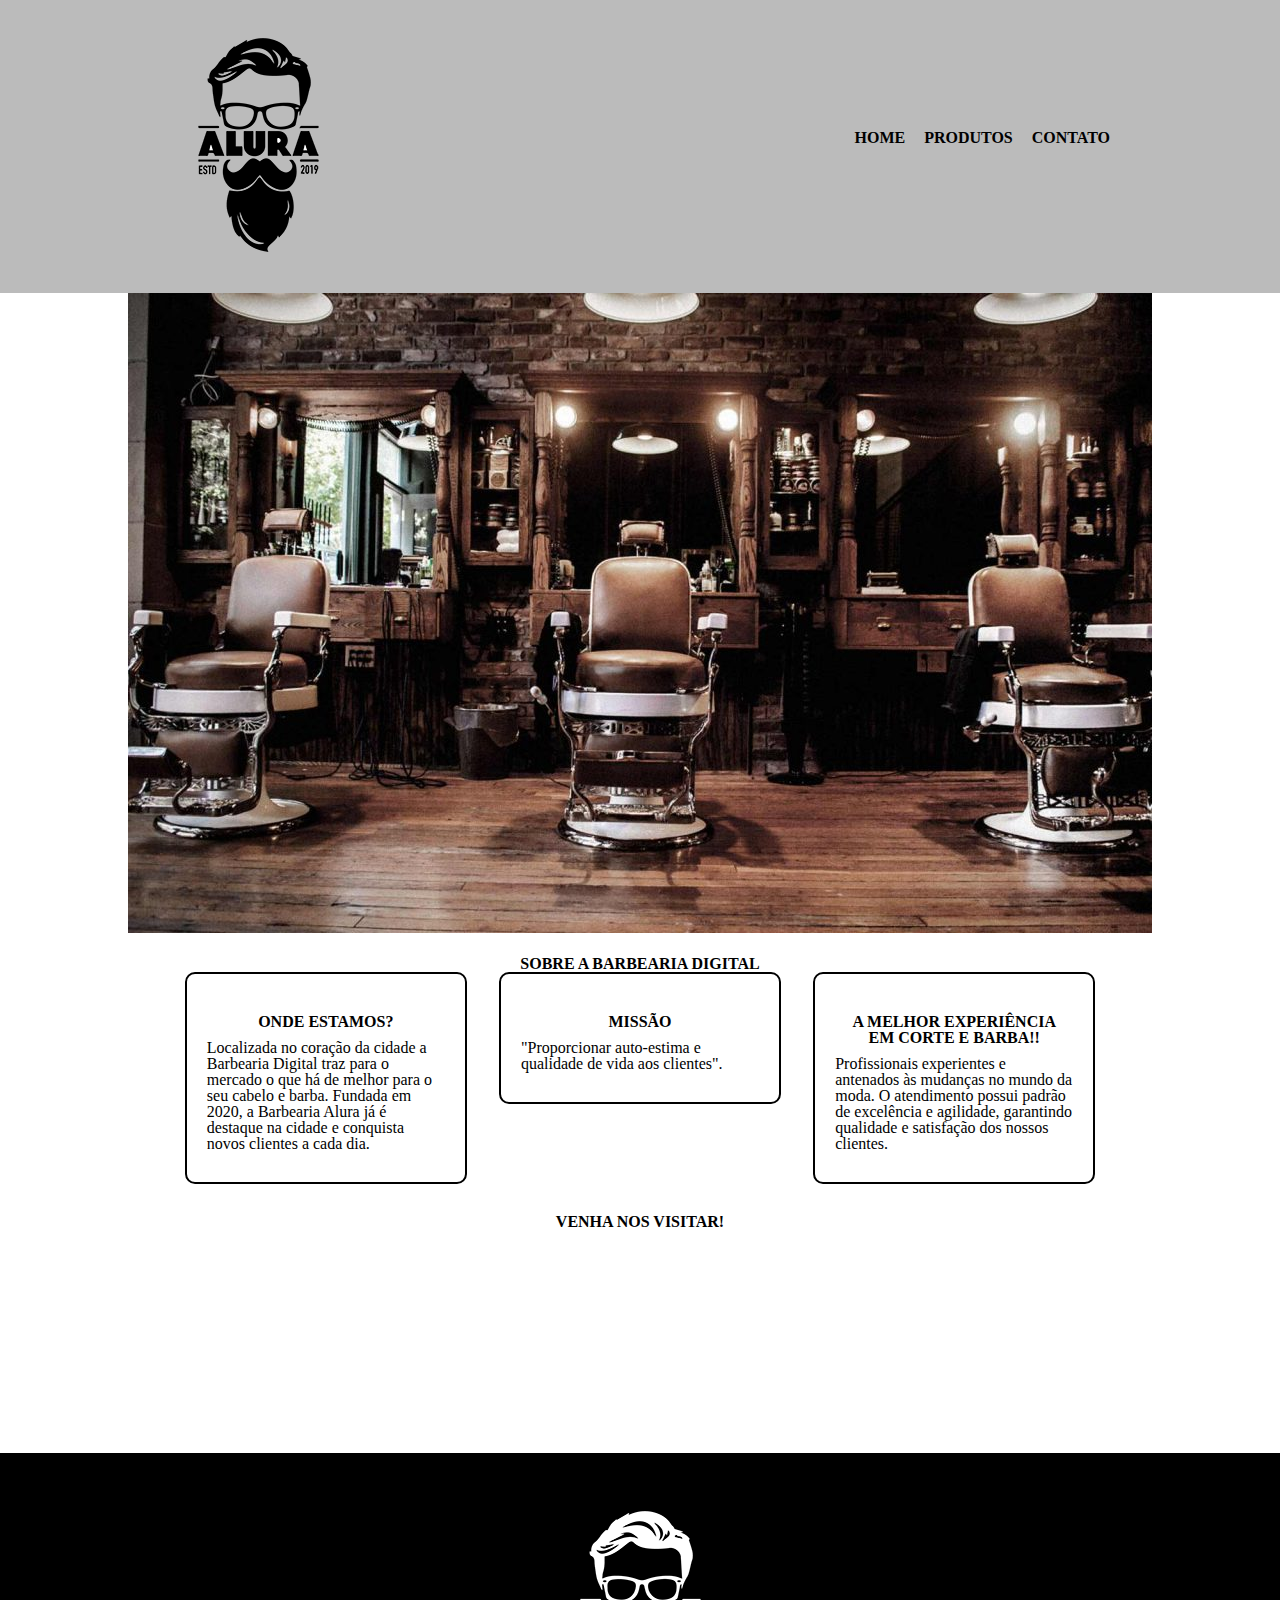
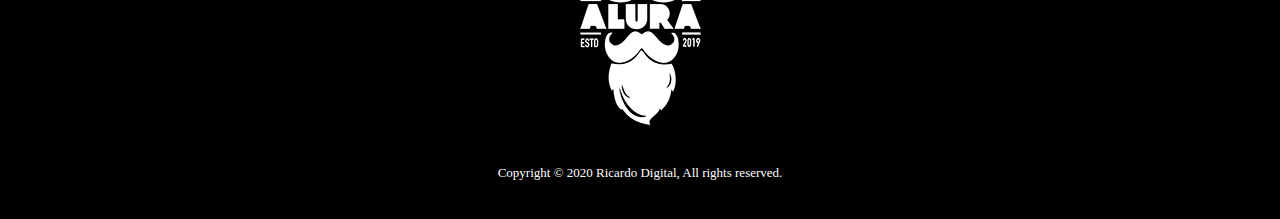
<file: index.html>
<!DOCTYPE html>
<html lang="pt-br">
  <head>
    <meta charset="UTF-8" />
    <meta name="viewport" content="width=device-width, initial-scale=1.0" />

    <!-- Link para o arquivo de estilo CSS, que limpa os espaços desnecessários do navegador -->
    <link rel="stylesheet" href="./assets/css/reset.css" />
    <!-- Link para o arquivo de estilo CSS do website em si-->
    <link rel="stylesheet" href="./assets/css/home.css" />

    <!-- tags para busca SRE e compartilhamento -->
    <meta name="author" content="Ricardo Costa" />
    <meta name="generator" content="Visual Studio Code" />
    <meta
      name="keywords"
      content="barbershop, HTML5, ricardo.digital, learning, code"
    />
    <meta
      name="description"
      content="Basic project of a barbershop. Project for learning html and css"
    />

    <!-- meta tags para compartilhamento no Facebook -->
    <meta property="og:title" content="Barbearia | Ricardo Digital" />
    <meta
      property="og:description"
      content="Basic project of a website, created for learning html5 and css"
    />
    <meta property="og:type" content="website" />
    <meta
      property="og:url"
      content="https://barbershop-digital.netlify.app/index.html"
    />

    <!-- twitter -->
    <meta name="twitter:card" content="summary" />
    <meta name="twitter:title" content="Barbearia | Rocardp digital" />
    <meta
      name="twitter:description"
      content="Basic project of a website, created for learning html5 and css"
    />
    <!-- título da pagina -->
    <title>Barbearia | ricardo.digital</title>
  </head>
  <body>
    <!-- Cabeçalho do site -->
    <header>
      <h1>
        <div class="box">
          <img src="./assets/img/logo.png" alt="banner barbearia" />
          <!-- Menu principal -->
          <nav id="menu">
            <ul>
              <li><a href="./index.html">Home</a></li>
              <li><a href="./produtos.html">Produtos</a></li>
              <li><a href="./contato.html">Contato</a></li>
            </ul>
          </nav>
        </div>
      </h1>
    </header>
    <main>
      <div class="banner">
        <img src="./assets/img/banner.jpg" alt="Banner" />
      </div>
      <div class="about">
        <h1>Sobre a Barbearia digital</h1>
        <li>
          <h2 class="titulo-about">onde estamos?</h2>
          <p>
            Localizada no coração da cidade a Barbearia Digital traz para o
            mercado o que há de melhor para o seu cabelo e barba. Fundada em
            2020, a Barbearia Alura já é destaque na cidade e conquista novos
            clientes a cada dia.
          </p>
        </li>
        <li>
          <h2 class="titulo-about">missão</h2>
          <p>"Proporcionar auto-estima e qualidade de vida aos clientes".</p>
        </li>
        <li>
          <h2 class="titulo-about">a melhor experiência em corte e barba!!</h2>
          <p>
            Profissionais experientes e antenados às mudanças no mundo da moda.
            O atendimento possui padrão de excelência e agilidade, garantindo
            qualidade e satisfação dos nossos clientes.
          </p>
        </li>
      </div>
      <!-- Mapa com localização -->
      <div class="mapa">
        <h1 class="titulo-mapa">Venha nos visitar!</h1>
        <li>
          <h2>
            <p>
              <iframe
                src="https://www.google.com/maps/embed?pb=!1m18!1m12!1m3!1d58532.754025133225!2d-46.71640870348786!3d-23.521813383715475!2m3!1f0!2f0!3f0!3m2!1i1024!2i768!4f13.1!3m3!1m2!1s0x94ce59cd6c15ae67%3A0xc84500afe89dd017!2sAvenida%20Paulista%2C%202073!5e0!3m2!1spt-BR!2sbr!4v1604773311439!5m2!1spt-BR!2sbr"
                width="860"
                height="100%"
                frameborder="0"
                style="border: 0"
                allowfullscreen=""
                aria-hidden="false"
                tabindex="0"
              ></iframe>
            </p>
          </h2>
        </li>
      </div>
    </main>
    <footer>
      <img
        src="./assets/img/logo-branco.png"
        alt="imagem do rodapé da página"
      />
      <p class="copyright">
        Copyright &copy; 2020 Ricardo Digital, All rights reserved.
      </p>
    </footer>
  </body>
</html>
</file>
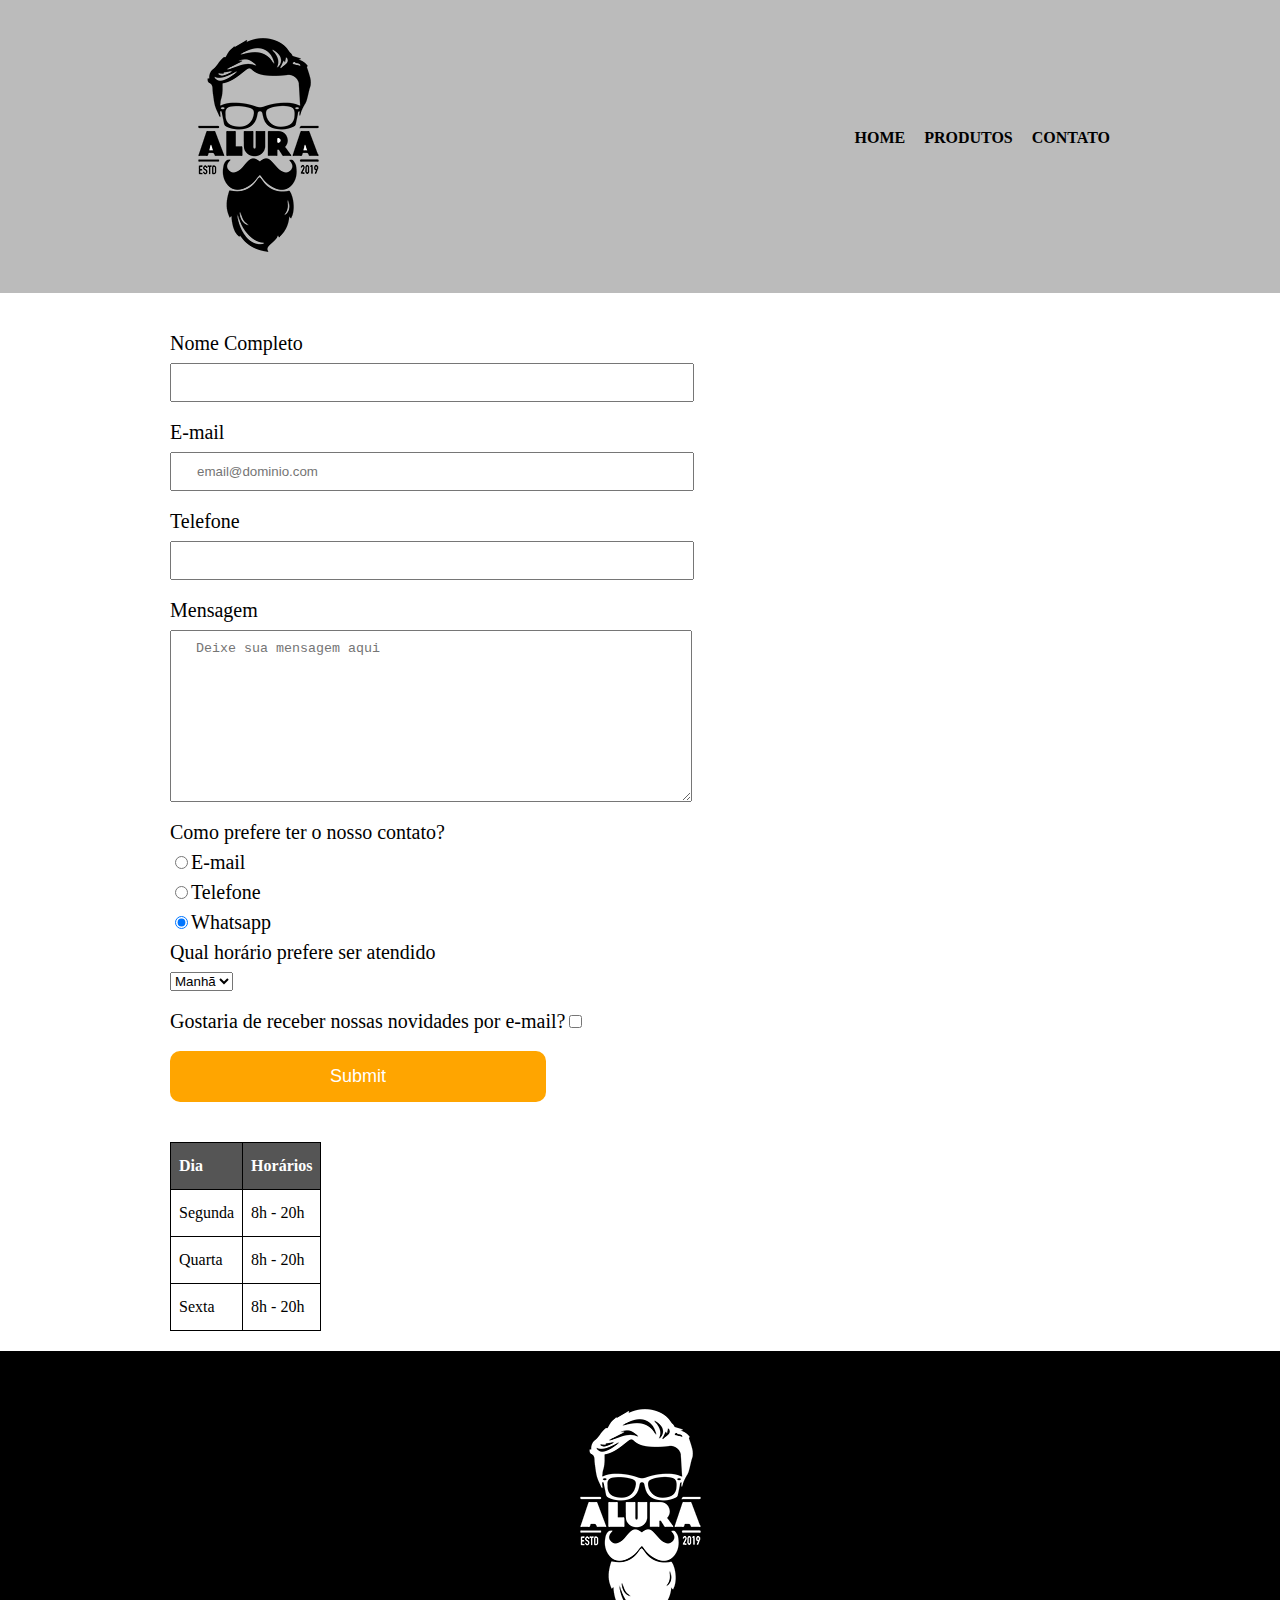
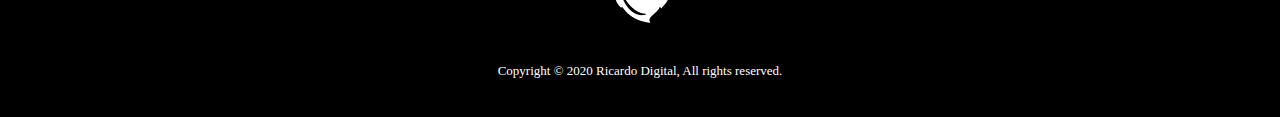
<file: contato.html>
<!DOCTYPE html>
<html lang="pt-br">
  <head>
    <meta charset="UTF-8" />
    <meta name="viewport" content="width=device-width, initial-scale=1.0" />

    <!-- Link para o arquivo de estilo CSS, que limpa os espaços desnecessários do navegador -->
    <link rel="stylesheet" href="./assets/css/reset.css" />
    <!-- Link para o arquivo de estilo CSS do website em si-->
    <link rel="stylesheet" href="./assets/css/contato.css" />

    <!-- tags para busca SRE e compartilhamento -->
    <meta name="author" content="Ricardo Costa" />
    <meta name="generator" content="Visual Studio Code" />
    <meta
      name="keywords"
      content="barbershop, HTML5, ricardo.digital, learning, code"
    />
    <meta
      name="description"
      content="Basic project of a barbershop. Project for learning html and css"
    />

    <!-- meta tags para compartilhamento no Facebook -->
    <meta property="og:title" content="Barbearia | Ricardo Digital" />
    <meta
      property="og:description"
      content="Basic project of a website, created for learning html5 and css"
    />
    <meta property="og:type" content="website" />
    <meta
      property="og:url"
      content="https://barbershop-digital.netlify.app/index.html"
    />

    <!-- twitter -->
    <meta name="twitter:card" content="summary" />
    <meta name="twitter:title" content="Barbearia | Rocardp digital" />
    <meta
      name="twitter:description"
      content="Basic project of a website, created for learning html5 and css"
    />
    <!-- título da pagina -->
    <title>Barbearia | ricardo.digital</title>
  </head>
  <body>
    <!-- Cabeçalho do site -->
    <header>
      <h1>
        <div class="box">
          <img src="./assets/img/logo.png" alt="banner barbearia" />
          <!-- Menu principal -->
          <nav id="menu">
            <ul>
              <li><a href="./index.html">Home</a></li>
              <li><a href="./produtos.html">Produtos</a></li>
              <li><a href="./contato.html">Contato</a></li>
            </ul>
          </nav>
        </div>
      </h1>
    </header>
    <!-- formulários -->
    <main>
      <form action="">
        <!-- Para uma melhor experiência do usuário
            é melhor sempre criar um label for indicando o id do campo, pois assim
        o usuário pode clicar na label que será enviado o focus para o campo -->
        <label for="nomecompleto">Nome Completo</label>
        <!-- Se quiser marcar um campo como obrigatório, é necessário colocar o atributo required -->
        <input
          type="text"
          id="nomecompleto"
          class="input-padrao"
          autocomplete="on"
          required
        />
        <!-- se quiser inserir uma máscara de preenchimento do campo, é necessário colocar o atributo placeholder -->
        <label for="email">E-mail</label>
        <input
          type="email"
          id="email"
          class="input-padrao"
          autocomplete="on"
          required
          placeholder="email@dominio.com"
        />
        <label for="telefone">Telefone</label>
        <input
          type="tel"
          id="telefone"
          class="input-padrao"
          autocomplete="on"
          required
        />

        <label for="comentario">Mensagem</label>
        <textarea
          name="comentario"
          id="comentario"
          cols="50"
          rows="10"
          class="input-padrao"
          required
          placeholder="Deixe sua mensagem aqui"
        ></textarea>

        <!-- Por convenção é melhor utilizar o tipo fieldset para demarcar partes especificas de um formulário -->

        <fieldset>
          <legend>Como prefere ter o nosso contato?</legend>

          <!--  Criando os botões de seleção, para que somente um fique ativo
        é necessário você atribuir o atributo name e assim somente 1 poderá
    ser selecionado -->

          <!-- criando botão de seleção do e-mail -->
          <label for="radio-email"
            ><input
              type="radio"
              name="contato"
              id="radio-email"
              value="email"
            />E-mail</label
          >

          <label for="radio-telefone"
            ><input
              type="radio"
              name="contato"
              id="radio-telefone"
              value="telefone"
            />Telefone</label
          >
          <!-- Para deixar uma opção já selecionada, utilze o atributo checked -->

          <label for="radio-whatsapp"
            ><input
              type="radio"
              name="contato"
              id="radio-whatsapp"
              value="email"
              checked
            />Whatsapp</label
          >
        </fieldset>
        <!--  Criando um menu dropdown para o usuario selecionar -->

        <fieldset>
          <legend>Qual horário prefere ser atendido</legend>
          <select name="" id="">
            <option value="">Manhã</option>
            <option value="">Tarde</option>
            <option value="">Noite</option>
          </select>
        </fieldset>

        <label for="newsletter" class="checkbox"
          >Gostaria de receber nossas novidades por e-mail?<input
            type="checkbox"
            name="newsletter"
            id="newsletter"
        /></label>

        <!-- Criando o botão enviar
        se deixar somente com o tipo submit, ele irá assumir a língua do sistema operacional para dar o nome para o botao
    se quiser deixar o nome fixo em uma lígua, atribua o value="texto" -->
        <input type="submit" class="enviar" />
      </form>
      <!-- Criando a tabela de horarios -->
      <!-- tr é a linha -->
      <!-- td é a célula -->
      <div class="tabela-horarios">
        <table>
          <thead>
            <!-- para dizer q a primeira célula é um cabeçalho, utilizamos a tag thead -->
            <tr>
              <td>Dia</td>
              <td>Horários</td>
            </tr>
          </thead>
          <tbody>
            <!-- para dizer onde está o conteúdo da tabela, utilizamos a tag tbody -->
            <tr>
              <td>Segunda</td>
              <td>8h - 20h</td>
            </tr>
            <tr>
              <td>Quarta</td>
              <td>8h - 20h</td>
            </tr>
            <tr>
              <td>Sexta</td>
              <td>8h - 20h</td>
            </tr>
          </tbody>
        </table>
      </div>
    </main>

    <footer>
      <img
        src="./assets/img/logo-branco.png"
        alt="imagem do rodapé da página"
      />
      <p class="copyright">
        Copyright &copy; 2020 Ricardo Digital, All rights reserved.
      </p>
    </footer>
  </body>
</html>
</file>
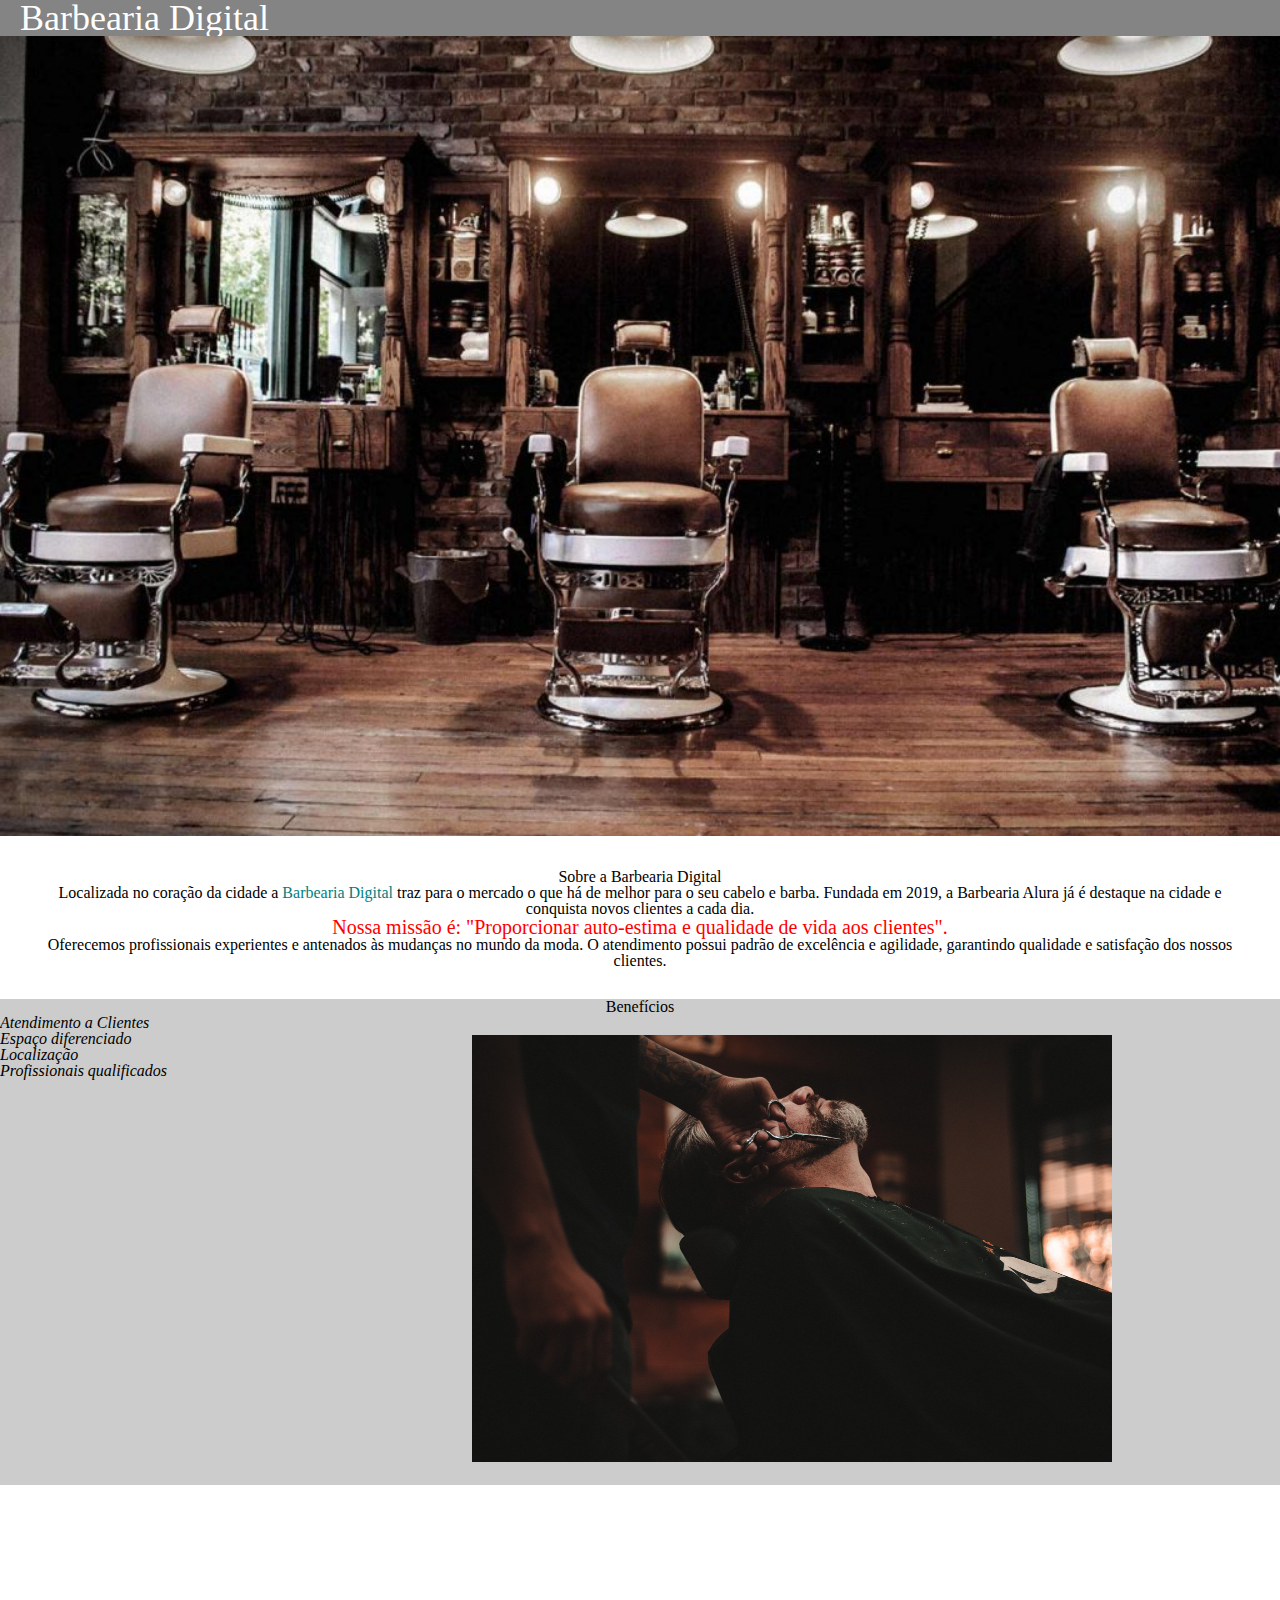
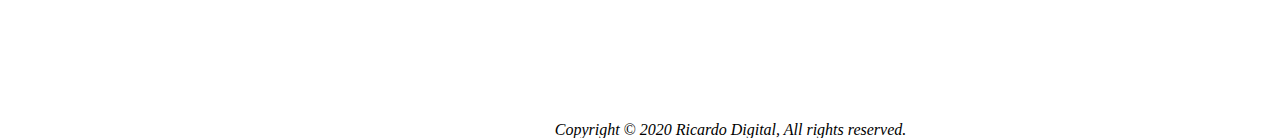
<file: index_old.html>
<!DOCTYPE html>
<html lang="pt-br">
  <head>
    <meta charset="UTF-8" />
    <meta name="viewport" content="width=device-width, initial-scale=1.0" />

    <!-- Link para o arquivo de stilo CSS -->
    <link rel="stylesheet" href="./assets/css/reset.css" />
    <link rel="stylesheet" href="./assets/css/barbershop.css" />

    <!-- tags para busca SRE e compartilhamento -->

    <meta name="author" content="Ricardo Costa" />
    <meta name="generator" content="Visual Studio Code" />
    <meta
      name="keywords"
      content="barbershop, HTML5, ricardo.digital, learning, code"
    />
    <meta
      name="description"
      content="Basic project of a barbershop. Project for learning html and css"
    />

    <!-- meta tags para compartilhamento no Facebook -->
    <meta property="og:title" content="Barbearia | Ricardo Digital" />
    <meta
      property="og:description"
      content="Basic project of a website, created for learning html5 and css"
    />
    <meta property="og:type" content="website" />
    <meta
      property="og:url"
      content="https://barbershop-digital.netlify.app/index.html"
    />

    <!-- twitter -->
    <meta name="twitter:card" content="summary" />
    <meta name="twitter:title" content="Barbearia | Rocardp digital" />
    <meta
      name="twitter:description"
      content="Basic project of a website, created for learning html5 and css"
    />
    <!-- título da pagina -->
    <title>Barbearia | ricardo.digital</title>
  </head>
  <body>
    <!-- No HTML 5 o cabeçalho devemos utilizar a tag header -->
    <header>
      <h1 class="titulo-principal">Barbearia Digital</h1>
    </header>
    <!-- para utilizar uma imagem, utilize a tag IMG -->
    <img
      id="banner"
      src="./assets/img/banner.jpg"
      alt="cadeiras de barbearia"
    />

    <!-- As divisões servem para marcar o conteúdo e a partir do nosso CSS fazer o estilo que quisermos -->
    <div class="principal">
      <h2 class="texto-centralizado">Sobre a Barbearia Digital</h2>
      <p>
        Localizada no coração da cidade a
        <strong>Barbearia Digital</strong> traz para o mercado o que há de
        melhor para o seu cabelo e barba. Fundada em 2019, a Barbearia Alura já
        é destaque na cidade e conquista novos clientes a cada dia.
      </p>
      <p id="missao">
        <em
          >Nossa missão é: "Proporcionar auto-estima e qualidade de vida aos
          clientes".</em
        >
      </p>
      <p>
        Oferecemos profissionais experientes e antenados às mudanças no mundo da
        moda. O atendimento possui padrão de excelência e agilidade, garantindo
        qualidade e satisfação dos nossos clientes.
      </p>
    </div>
    <div class="beneficios">
      <h3 class="texto-centralizado">Benefícios</h3>
      <!-- a lista não ordenada é UL
            a    a lista ornedade é OL
                os itens são representados LI -->
      <ul>
        <li class="itens">Atendimento a Clientes</li>
        <li class="itens">Espaço diferenciado</li>
        <li class="itens">Localização</li>
        <li class="itens">Profissionais qualificados</li>
      </ul>
      <img
        src="./assets/img/beneficios.jpg"
        alt="beneficios do associado"
        class="imagembeneficios"
      />
    </div>
  </body>
  <footer>
    <p class="copyright">
      <img
        src="./assets/img/logo-branco.png"
        alt="imagem do rodapé da página"
      />
      Copyright &copy; 2020 Ricardo Digital, All rights reserved.
    </p>
  </footer>
</html>
</file>
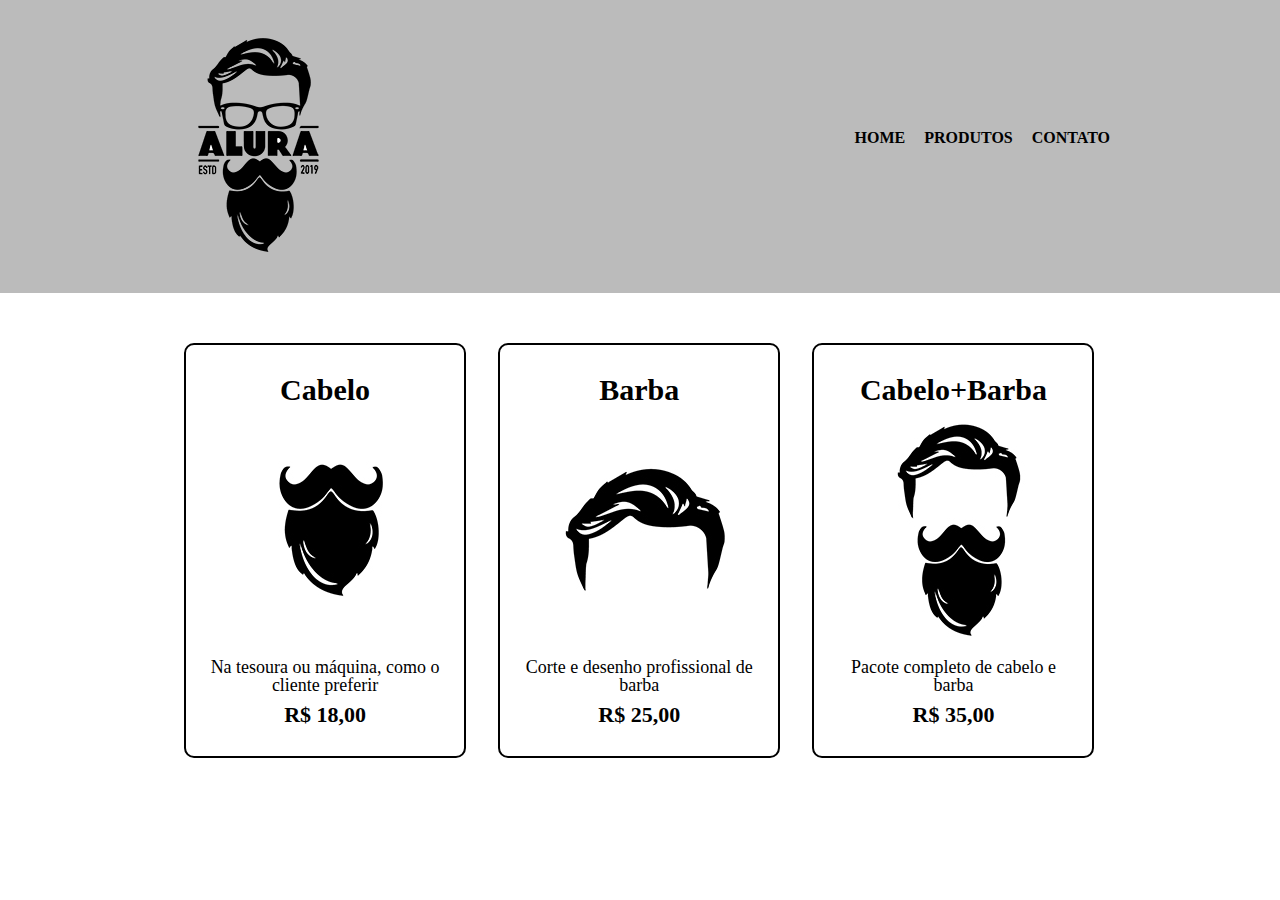
<file: produtos.html>
<!DOCTYPE html>
<html lang="pt-br">
  <head>
    <meta charset="UTF-8" />
    <meta name="viewport" content="width=device-width, initial-scale=1.0" />

    <!-- Link para o arquivo de estilo CSS, que limpa os espaços desnecessários do navegador -->
    <link rel="stylesheet" href="./assets/css/reset.css" />
    <!-- Link para o arquivo de estilo CSS do website em si-->
    <link rel="stylesheet" href="./assets/css/produtos.css" />

    <!-- tags para busca SRE e compartilhamento -->
    <meta name="author" content="Ricardo Costa" />
    <meta name="generator" content="Visual Studio Code" />
    <meta
      name="keywords"
      content="barbershop, HTML5, ricardo.digital, learning, code"
    />
    <meta
      name="description"
      content="Basic project of a barbershop. Project for learning html and css"
    />

    <!-- meta tags para compartilhamento no Facebook -->
    <meta property="og:title" content="Barbearia | Ricardo Digital" />
    <meta
      property="og:description"
      content="Basic project of a website, created for learning html5 and css"
    />
    <meta property="og:type" content="website" />
    <meta
      property="og:url"
      content="https://github.com/ricardo-cas/barbershop-alura"
    />

    <!-- twitter -->
    <meta name="twitter:card" content="summary" />
    <meta name="twitter:title" content="Barbearia | Rocardp digital" />
    <meta
      name="twitter:description"
      content="Basic project of a website, created for learning html5 and css"
    />

    <!-- título da pagina -->
    <title>Produtos Barbearia | ricardo.digital</title>
  </head>
  <body>
    <header>
      <h1>
        <!-- Criado a barra de navegação do site, utilizando a tag <nav> -->
        <div class="caixa">
          <!-- Inserindo o logo da barbearia -->
          <img src="./assets/img/logo.png" alt="logo barbearia" />

          <nav id="nav-produtos">
            <ul>
              <li><a href="./index.html">Home</a></li>
              <li><a href="./produtos.html">Produtos</a></li>
              <li><a href="./contato.html">Contato</a></li>
            </ul>
          </nav>
        </div>
      </h1>
    </header>
    <!-- Conteúdo principal da página, utilizar a tag <main> -->
    <main>
      <ul class="produtos">
        <!-- Para criar a estrutura de forma mais rápida, você pode utilizar o recurso do VS Code
        para criar a cascata de elemento, por exemplo:li*3>h2>img>p>p -->

        <!-- Produto corte de barba -->

        <li>
          <h2>Cabelo</h2>
          <img
            src="./assets/img/barba.jpg"
            alt="imagem que indica o pacote para corte de barba"
          />
          <p class="produto-descricao">
            Na tesoura ou máquina, como o cliente preferir
          </p>
          <p class="produto-preco">R$ 18,00</p>
        </li>

        <!-- Produto Corte de Cabelo -->
        <li>
          <h2>Barba</h2>
          <img
            src="./assets/img/cabelo.jpg"
            alt="imagem que indica o pacote de corte de cabelo"
          />
          <p class="produto-descricao">Corte e desenho profissional de barba</p>
          <p class="produto-preco">R$ 25,00</p>
        </li>

        <!-- Produto pacote completo de corte de cabelo e barba -->

        <li>
          <h2>Cabelo+Barba</h2>
          <img
            src="./assets/img/cabelo+barba.jpg"
            alt="imagem que indica o pacote completo de cabelo e barba"
          />
          <p class="produto-descricao">Pacote completo de cabelo e barba</p>
          <p class="produto-preco">R$ 35,00</p>
        </li>
      </ul>
    </main>
  </body>
</html>
</file>
<file: assets/css/home.css>
header {
  background: #bbbbbb;
  padding: 20px 0;
}

.box {
  position: relative;
  width: 940px;
  margin: 0 auto;
}

#menu {
  position: absolute;
  top: 110px;
  right: 0;
}

#menu li {
  display: inline;
  margin: 0 0 0 15px;
}

#menu a {
  text-transform: uppercase;
  text-decoration: none;
  color: black;
  font-weight: bold;
}

.banner {
  width: 100%;
  text-align: center;
}

/* .banner img {
  width: 100%;
} */

.about {
  width: 940px;
  margin: 20px auto;
  padding: 20px auto;
  text-align: center;
}
.about h1 {
  font-weight: bold;
  text-transform: uppercase;
}

.about li {
  display: inline-block;
  text-align: start;
  width: 30%;
  vertical-align: top;
  margin: 0 1.5%;
  padding: 30px 20px;
  box-sizing: border-box;
  border: 2px solid black;
  border-radius: 10px;
}

.titulo-about {
  text-align: center;
  text-transform: uppercase;
  font-weight: bold;
  padding: 10px;
}

/* Mapa */

.mapa {
  width: 940px;
  margin: 0px auto;
  padding: 20px auto;
  text-align: center;
}

.mapa h1 {
  font-weight: bold;
  text-transform: uppercase;
}

.mapa li {
  display: block;
  text-align: start;
  width: 30%;
  vertical-align: top;
  margin: 0 1.5%;
  padding: 30px 20px;
  box-sizing: border-box;
}

.titulo-mapa {
  text-align: center;
  text-transform: uppercase;
  font-weight: bold;
  padding: 10px;
}

/* footer */

footer {
  text-align: center;
  background: black;
  /* margin-top: 20px; */
  padding: 40px 0;
}

.copyright {
  color: white;
  font-size: 13px;
  margin: 20px 0 0;
}

@media screen and (max-width: 480px) {
  body {
    background: crimson;
  }

  .box,
  .mapa,
  .about,
  main,
  .mapa h1,
  .titulo-mapa,
  .titulo-about {
    width: auto;
  }

  h1 {
    text-align: center;
  }

  #menu {
    position: static;
  }
  .banner {
    width: 100%;
  }
}
</file>
<file: assets/css/contato.css>
header {
  background: #bbbbbb;
  padding: 20px 0;
}

.box {
  position: relative;
  width: 940px;
  margin: 0 auto;
}

#menu {
  position: absolute;
  top: 110px;
  right: 0;
}

#menu li {
  display: inline;
  margin: 0 0 0 15px;
}

#menu a {
  text-transform: uppercase;
  text-decoration: none;
  color: black;
  font-weight: bold;
}

.banner {
  text-align: center;
  display: block;
  background-repeat: no-repeat;
}

.about {
  width: 940px;
  margin: 20px auto;
  padding: 20px auto;
  text-align: center;
}
.about h1 {
  font-weight: bold;
  text-transform: uppercase;
}

.about li {
  display: inline-block;
  text-align: start;
  width: 30%;
  vertical-align: top;
  margin: 0 1.5%;
  padding: 30px 20px;
  box-sizing: border-box;
  border: 2px solid black;
  border-radius: 10px;
}

.titulo-about {
  text-align: center;
  text-transform: uppercase;
  font-weight: bold;
  padding: 10px;
}

/* Mapa */

.mapa {
  width: 940px;
  margin: 0px auto;
  padding: 20px auto;
  text-align: center;
}

.mapa h1 {
  font-weight: bold;
  text-transform: uppercase;
}

.mapa li {
  display: block;
  text-align: start;
  width: 30%;
  vertical-align: top;
  margin: 0 1.5%;
  padding: 30px 20px;
  box-sizing: border-box;
}

.titulo-mapa {
  text-align: center;
  text-transform: uppercase;
  font-weight: bold;
  padding: 10px;
}

/* footer */

footer {
  text-align: center;
  background: black;
  /* margin-top: 20px; */
  padding: 40px 0;
}

.copyright {
  color: white;
  font-size: 13px;
  margin: 20px 0 0;
}

main {
  width: 940px;
  margin: 0 auto;
}

form {
  margin: 40px 0;
}

form label,
legend {
  display: block;
  font-size: 20px;
  margin: 0 0 10px;
}

/* colocando as mesmas configurações para o input e também para o textarea
sempre que quiser fazer isso utilize , e o outro conteúdo */

.input-padrao {
  display: block;
  margin: 0 0 20px;
  padding: 10px 25px;
  width: 50%;
}

.checkbox {
  margin: 20px 0;
}

.enviar {
  /* tamanho do botão */
  width: 40%;
  /* espaçamento entre o texto e topo e baixo */
  padding: 15px 0;
  /* cor de fundo do botão */
  background-color: orange;
  /* cor do texto */
  color: white;
  /* sem borda */
  border: none;
  /* tamanho da borda arredondada */
  border-radius: 10px;
  /* tamanho da fonte */
  font-size: 18px;
  /* adicionando a transicao */
  transition: 0.5s all;
  /* tudo em maiúscula */
  text-transform: capitalize;
  /* definindo o tipo de cursor do botão */
  cursor: pointer;
}
/*  definindo que ao passar o mouse por cima, terá uma mudança de cor de fundo com a duração de meio segundo */
.enviar:hover {
  background: darkslateblue;
  /* definindo que tudo sera aumentado em 20% */
  transform: scale(1.2);
  /* definindo uma rotacao para o elemento */
  /* transform: rotate(50deg); */
  /* definindo que tudo sera aumentado em 20%  e tera uma rotacao*/
  /* transform: rotate(90deg) scale(1.2); */
}

/* ajustes na tabela */
table {
  margin: 20px 0 20px;
}

thead {
  background: #555555;
  font-weight: bold;
  color: white;
}

td,
th {
  /* ajustando a borda */
  border: 1px solid #000000;
  /* espaçamento lateral de 16px e 8px pra cima e pra baixo  */
  padding: 15px 8px;
}
</file>
<file: assets/css/barbershop.css>
body {
  /* background: #848484; */
}
/* 
Dimenções no CSS:
    - Largura do elemento -> width pode ser me px ou geralmente em percentual
    - Altura do Elemento -> height em px
    - Espaçamento interno no elemento -> padding, pode ser configurado de várias formas, ele pode ser configurado em todos os lados, ou so pra cima, ou só pra baixo, ou so pra laterais. padding é o espaçamento interno, para fazer com que o elemento se comporte melhor no espaço que ele já tem.
    - Espaçamento externo do elemento -> margin. ou para direita ou para esquerda, ou todos os lados
*/
#banner {
  width: 100%;
}

#principal {
  background: #cccccc;
}

h1 {
  /* text-align: center; */
  font-size: 36px;
  background: #848484;
  color: white;
  /* height: 150px; */
  /* padding é o espaçamento interno, para fazer com que o elemento se comporte melhor no espaço que ele já tem */
}

p {
  text-align: center;
}

/* Para referenciar um ID é necessário utilizar # */
#missao {
  font-size: 20px;
}

strong {
  color: teal;
}

em {
  color: red;
}

/* Para definir estilos em classes utilizar o .<nome_da_classe> */
.itens {
  /* definindo o texto para italico */
  font-style: italic;
}

.principal {
  /* Espaçamento interno */
  padding: 30px;
}

.texto-centralizado{
    text-align: center;
}
.beneficios {
  background: #cccccc;
}
.titulo-principal{
    padding-left: 20px;
}

ul {
  /* o Display inline-block -> OCUPA SOMENTE A LARGURA DO SEU CONTEÚDO E POSSIBILITA MEXER NOS ESPAÇAMENTOS DELE */
  display: inline-block;
  /* por padrão o alinhamento do conteúdo é feito pelo último item
    utilizando o vertical-align:  para definir qual o alinhamento que ele irá utilizar; */
  vertical-align: top;
  width: 20%;
  padding-right: 15%;
}

.imagembeneficios {
  width: 50%; /*  definindo a largura da imagem para 50% */
  /* adicionar um espaçamento interno para todos os lados */
  padding: 20px;
}


/* Adicionado rodapé para o site */
footer {
    text-align: center;
    font-style: italic;
}
</file>
<file: assets/css/produtos.css>
header {
  background: #bbbbbb;
  /* colocando um espaçamento interno de 20px para cima e para baixo e 0 para direita e esquerda */
  padding: 20px 0;
}

.caixa {
  /* posição da caixa, para deixar ela ao centro */
  position: relative;
  /* tamanho médio de resolução dos dispositivos atuais */
  width: 940px;
  /* definindo  a div para ser centralizada*/
  /* topo 0 e as laterais sempre se ajustando ao tamanho da tela do dispositivo */
  margin: 0 auto;
}

#nav-produtos {
  /* menu é absoluto */
  position: absolute;
  top: 110px;
  right: 0;
}

#nav-produtos li {
  /* Transformando a lista de links na horizontal com display: inline */
  display: inline;
  /* aumentando o espaçamento entre os itens da linha */
  /* topo, direita, abaixo, esquerda */
  margin: 0 0 0 15px;
}

#nav-produtos a {
  /* Transformando o texto todo em todo MAIUSCULA */
  text-transform: uppercase;
  /* Tirando o sublinhado do texto */
  text-decoration: none;
  /* Definindo a cor dos links */
  color: black;
  /* definindo que o texto será todo em negrito */
  font-weight: bold;
}

/* definindo o comportamento do elemento quando o mouse for posicionado sobre ele */
#nav-produtos a:hover {
  color: #c78c19;
  text-decoration: underline;
}

.produtos {
  width: 940px;
  /* definindo o espaçamento externo */
  margin: 0 auto;
  /* definindo o espaçamento interno */
  padding: 50px 0;
}

.produtos li {
  /* definindo os itens como em linha */
  display: inline-block;
  /* alinhando os elementos no centro */
  text-align: center;
  /* mexendo na distribuição/largura do conteúdo */
  width: 30%;
  /* orientar o alinhamento do inline-block pela linha de cima, por default é pela linha abaixo */
  vertical-align: top;
  /* Ajustando espaçamento externo dos itens */
  margin: 0 1.5%;
  /* Ajustando o espaçamento interno do itens */
  padding: 30px 20px;
  /* Ajustando as margens para que o CSS não some o espaçamento interno com o espaçamento total (em porcentagem) */
  box-sizing: border-box;
  /* 
  #######################################################################################
    Ajustando as propriedades da borda dos itens, pelos seus 3 principais aspectos:
    tamanho: border-width: 2px;
    tipo: border-style: solid;
    cor: border-color: black;
  #######################################################################################
    É possível realizar a mesma declaração utilizando o comando: boder: <tamanho> <estilo> <cor>
  */
  border: 2px solid black;
  /* Arredondando a borda, utilizando o border radius, 
  você pode especificar cada tamanho dos cantos da borda ou passar tudo de uma vez com um valor fixo para todos os cantos*/
  border-radius: 10px;
}

.produtos h2 {
  /* definindo o tamanho */
  font-size: 30px;
  /* definindo o texto como negrito */
  font-weight: bold;
}

.produto-preco {
  /* definindo o tamanho */
  font-size: 22px;
  /* definindo o texto como negrito */
  font-weight: bold;
  /* definindo o espaçamento externo 
  topo, baixo e laterais*/
  margin: 10px 0 0;
}

.produto-descricao {
  /* definindo o tamanho */
  font-size: 18px;
}
</file>
